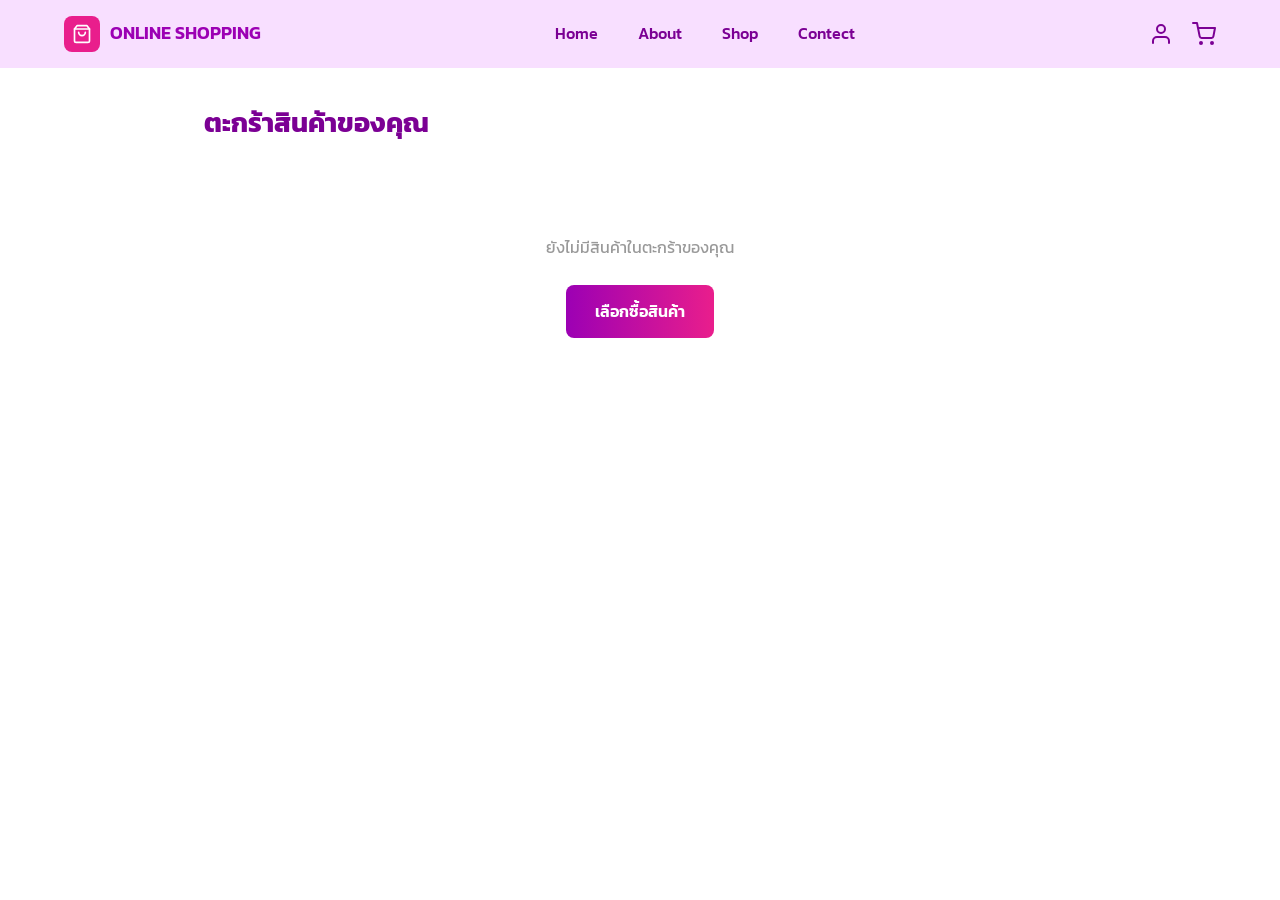
<file: cart.html>
<!DOCTYPE html>
<html lang="th">
<head>
<meta charset="UTF-8">
<meta name="viewport" content="width=device-width, initial-scale=1.0">
<title>ตะกร้าสินค้า - Online Shopping</title>
<link rel="preconnect" href="https://fonts.googleapis.com">
<link rel="preconnect" href="https://fonts.gstatic.com" crossorigin>
<link href="https://fonts.googleapis.com/css2?family=Kanit:wght@300;400;500;600;700;800&display=swap" rel="stylesheet">
<style>
  * { margin: 0; padding: 0; box-sizing: border-box; font-family: 'Kanit', sans-serif; }
  body { background: #fff; color: #333; line-height: 1.7; }
  .navbar { background: #f8dfff; padding: 1rem 5%; }
  .nav-container { max-width: 1200px; margin: 0 auto; display: flex; align-items: center; justify-content: space-between; flex-wrap: wrap; gap: 1rem; }
  .logo { display: flex; align-items: center; gap: 0.6rem; color: #9c00b4; font-weight: 600; font-size: 1.1rem; text-decoration: none; }
  .logo-icon { background: #e91e8c; padding: 8px; border-radius: 8px; display: flex; align-items: center; justify-content: center; }
  .logo-icon svg { width: 20px; height: 20px; color: #fff; }
  .nav-menu { display: flex; gap: 2.5rem; flex-wrap: wrap; }
  .nav-link { color: #7b0094; text-decoration: none; font-weight: 500; font-size: 1rem; }
  .nav-icons { display: flex; gap: 1.2rem; align-items: center; }
  .nav-icons a { color: #7b0094; display: flex; align-items: center; position: relative; }
  .nav-icons svg { width: 24px; height: 24px; }
  .cart-badge {
    position: absolute; top: -8px; right: -10px; background: #e91e8c; color: #fff;
    font-size: 0.65rem; font-weight: 600; border-radius: 999px; padding: 1px 5px;
    font-family: 'Kanit', sans-serif;
  }

  .cart-page { max-width: 1000px; margin: 2rem auto; padding: 0 5% 4rem; }
  .page-title { font-weight: 700; font-size: 1.7rem; color: #7b0094; margin-bottom: 1.5rem; }

  .cart-layout { display: grid; grid-template-columns: 1fr 340px; gap: 2rem; align-items: start; }

  .cart-items { display: flex; flex-direction: column; gap: 1rem; }
  .cart-item {
    display: grid; grid-template-columns: 70px 1fr auto auto; gap: 1rem; align-items: center;
    background: #fafafa; border-radius: 10px; padding: 1rem;
  }
  .item-icon {
    width: 70px; height: 70px; background: #f0f0f0; border-radius: 8px; display: flex; align-items: center;
    justify-content: center; font-size: 1.8rem;
  }
  .item-name { font-weight: 600; font-size: 0.98rem; color: #333; }
  .item-meta { font-size: 0.82rem; color: #888; margin-top: 0.15rem; }
  .item-price { font-size: 0.85rem; color: #9c00b4; margin-top: 0.3rem; font-weight: 600; }
  .item-qty { display: flex; align-items: center; border: 1px solid #ddd; border-radius: 6px; overflow: hidden; }
  .item-qty button { width: 30px; height: 30px; background: #f5f5f5; border: none; cursor: pointer; font-size: 1rem; color: #555; }
  .item-qty span { width: 34px; text-align: center; font-size: 0.9rem; }
  .item-remove {
    background: #fce8e6; color: #c5221f; border: none; width: 32px; height: 32px; border-radius: 6px;
    cursor: pointer; display: flex; align-items: center; justify-content: center;
  }
  .item-remove svg { width: 16px; height: 16px; }

  .cart-empty { text-align: center; padding: 4rem 1rem; }
  .cart-empty p { color: #999; margin-bottom: 1.5rem; }
  .cart-empty a {
    display: inline-block; background: linear-gradient(90deg, #9c00b4, #e91e8c); color: #fff; text-decoration: none;
    padding: 0.8rem 1.8rem; border-radius: 8px; font-weight: 600;
  }

  .summary-box { background: #fdf0ff; border-radius: 12px; padding: 1.6rem; position: sticky; top: 1.5rem; }
  .summary-box h3 { color: #7b0094; font-size: 1.1rem; margin-bottom: 1.2rem; font-weight: 700; }
  .summary-row { display: flex; justify-content: space-between; font-size: 0.92rem; color: #555; margin-bottom: 0.7rem; }
  .summary-row.total { font-weight: 700; font-size: 1.05rem; color: #333; border-top: 1px solid #e5c7ef; padding-top: 0.8rem; margin-top: 0.6rem; }
  .shipping-note { font-size: 0.78rem; color: #999; margin-top: -0.3rem; margin-bottom: 0.9rem; }
  .btn-checkout {
    width: 100%; padding: 0.9rem; background: linear-gradient(90deg, #7b0094, #9c00b4); color: #fff; border: none;
    border-radius: 8px; font-weight: 600; font-size: 1rem;
    cursor: pointer; margin-top: 0.6rem; transition: opacity 0.2s;
  }
  .btn-checkout:hover { opacity: 0.92; }
  .btn-checkout:disabled { opacity: 0.6; cursor: not-allowed; }
  .login-note { font-size: 0.8rem; color: #c5221f; margin-top: 0.8rem; text-align: center; }
  .login-note a { color: #7b0094; font-weight: 600; }

  .toast {
    position: fixed; bottom: 2rem; left: 50%; transform: translateX(-50%) translateY(100px);
    background: #333; color: #fff; padding: 0.8rem 1.5rem; border-radius: 8px; font-size: 0.9rem;
    z-index: 9999; opacity: 0; transition: all 0.3s ease; pointer-events: none;
  }
  .toast.show { transform: translateX(-50%) translateY(0); opacity: 1; }
  .toast.success { background: #059669; }
  .toast.error { background: #dc2626; }

  @media (max-width: 800px) {
    .cart-layout { grid-template-columns: 1fr; }
    .cart-item { grid-template-columns: 50px 1fr; grid-template-rows: auto auto; }
    .item-qty, .item-remove { grid-column: 2; }
    .item-icon { width: 50px; height: 50px; font-size: 1.4rem; }
  }

  /* ===== (Recommendation) ===== */
  .cart-rec-section { margin-top: 2.5rem; }
  .cart-rec-title {
    font-weight: 700; font-size: 1.25rem;
    color: #7b0094; margin-bottom: 1.1rem;
  }
  .cart-rec-grid { display: grid; grid-template-columns: repeat(4, 1fr); gap: 1.2rem; }
  .rec-card {
    background: #fdf0ff; border-radius: 10px; padding: 1rem; cursor: pointer;
    transition: transform 0.2s, box-shadow 0.2s;
  }
  .rec-card:hover { transform: translateY(-3px); box-shadow: 0 8px 20px rgba(156, 0, 180, 0.12); }
  .rec-card-img {
    aspect-ratio: 1; background: #f3e0fa; border-radius: 8px; display: flex; align-items: center;
    justify-content: center; overflow: hidden; margin-bottom: 0.6rem;
  }
  .rec-card-img img { width: 100%; height: 100%; object-fit: contain; padding: 0.5rem; }
  .rec-card-icon { font-size: 1.6rem; }
  .rec-card-name {
    font-weight: 600; font-size: 0.85rem; color: #333;
    margin-bottom: 0.25rem; overflow: hidden; text-overflow: ellipsis; white-space: nowrap;
  }
  .rec-card-price { font-weight: 700; font-size: 0.9rem; color: #9c00b4; }
  @media (max-width: 800px) {
    .cart-rec-grid { grid-template-columns: repeat(2, 1fr); }
  }
</style>
</head>
<body>

<!-- ===== Navbar ===== -->
<header class="navbar">
  <div class="nav-container">
    <a href="home.html" class="logo">
      <span class="logo-icon">
        <svg viewBox="0 0 24 24" fill="none" stroke="currentColor" stroke-width="2" stroke-linecap="round" stroke-linejoin="round">
          <path d="M6 2L3 6v14a2 2 0 0 0 2 2h14a2 2 0 0 0 2-2V6l-3-4z"/>
          <line x1="3" y1="6" x2="21" y2="6"/>
          <path d="M16 10a4 4 0 0 1-8 0"/>
        </svg>
      </span>
      <span>ONLINE SHOPPING</span>
    </a>
    <nav class="nav-menu">
      <a href="home.html" class="nav-link">Home</a>
      <a href="#" class="nav-link">About</a>
      <a href="home.html#products" class="nav-link">Shop</a>
      <a href="#" class="nav-link">Contect</a>
    </nav>
    <div class="nav-icons">
      <a href="login.html" aria-label="Account">
        <svg viewBox="0 0 24 24" fill="none" stroke="currentColor" stroke-width="2" stroke-linecap="round" stroke-linejoin="round">
          <path d="M20 21v-2a4 4 0 0 0-4-4H8a4 4 0 0 0-4 4v2"/><circle cx="12" cy="7" r="4"/>
        </svg>
      </a>
      <a href="cart.html" aria-label="Cart">
        <svg viewBox="0 0 24 24" fill="none" stroke="currentColor" stroke-width="2" stroke-linecap="round" stroke-linejoin="round">
          <circle cx="9" cy="21" r="1"/><circle cx="20" cy="21" r="1"/>
          <path d="M1 1h4l2.68 13.39a2 2 0 0 0 2 1.61h9.72a2 2 0 0 0 2-1.61L23 6H6"/>
        </svg>
        <span class="cart-badge" id="cartBadge">0</span>
      </a>
    </div>
  </div>
</header>

<!-- ===== Cart Page ===== -->
<main class="cart-page">
  <h1 class="page-title">ตะกร้าสินค้าของคุณ</h1>
  <div id="cartContent"></div>
  <section class="cart-rec-section" id="cartRecSection" style="display:none;">
    <h2 class="cart-rec-title">แนะนำเพิ่มเติมสำหรับคุณ</h2>
    <div class="cart-rec-grid" id="cartRecGrid"></div>
  </section>
</main>

<div class="toast" id="toast"></div>

<script src="recommend.js"></script>
<script>
  var API_BASE = 'https://1270dhw9-3000.asse.devtunnels.ms/api';
  var CART_KEY = 'cart';
  var CURRENT_USER_KEY = 'currentUser';
  var SHIPPING_THRESHOLD = 100;
  var SHIPPING_FEE = 5;

  function getCart() {
    try { return JSON.parse(localStorage.getItem(CART_KEY) || '[]'); } catch (e) { return []; }
  }
  function saveCart(cart) {
    localStorage.setItem(CART_KEY, JSON.stringify(cart));
    updateCartBadge();
  }
  function updateCartBadge() {
    var cart = getCart();
    var count = cart.reduce(function (sum, item) { return sum + item.qty; }, 0);
    var badge = document.getElementById('cartBadge');
    badge.textContent = count;
    badge.style.display = count > 0 ? 'block' : 'none';
  }
  function getCurrentUser() {
    try { return JSON.parse(localStorage.getItem(CURRENT_USER_KEY) || 'null'); } catch (e) { return null; }
  }

  var toastTimer;
  function showToast(msg, type) {
    var t = document.getElementById('toast');
    t.textContent = msg;
    t.className = 'toast show ' + (type || '');
    clearTimeout(toastTimer);
    toastTimer = setTimeout(function () { t.className = 'toast'; }, 2500);
  }

  function escapeHtml(str) {
    var div = document.createElement('div');
    div.textContent = str == null ? '' : String(str);
    return div.innerHTML;
  }

  function calcSubtotal(cart) {
    return cart.reduce(function (sum, item) { return sum + item.price * item.qty; }, 0);
  }
  function loadCartRecommendations(cart) {
    var section = document.getElementById('cartRecSection');
    var grid = document.getElementById('cartRecGrid');
    if (!cart.length) {
      section.style.display = 'none';
      return;
    }
    var ids = cart.map(function (item) { return item.id; });
    RCM.fetchRecommendations({ cartIds: ids, limit: 4 })
      .then(function (data) {
        if (!data.recommendations || data.recommendations.length === 0) {
          section.style.display = 'none';
          return;
        }
        grid.innerHTML = data.recommendations.map(RCM.recCardHtml).join('');
        section.style.display = 'block';
      })
      .catch(function () {
        section.style.display = 'none';
      });
  }

  function render() {
    var cart = getCart();
    var content = document.getElementById('cartContent');
    loadCartRecommendations(cart);

    if (cart.length === 0) {
      content.innerHTML =
        '<div class="cart-empty">' +
          '<p>ยังไม่มีสินค้าในตะกร้าของคุณ</p>' +
          '<a href="home.html">เลือกซื้อสินค้า</a>' +
        '</div>';
      updateCartBadge();
      return;
    }

    var subtotal = calcSubtotal(cart);
    var shipping = subtotal >= SHIPPING_THRESHOLD ? 0 : SHIPPING_FEE;
    var total = subtotal + shipping;
    var user = getCurrentUser();

    var itemsHtml = cart.map(function (item) {
      var metaParts = [];
      if (item.color) metaParts.push('สี: ' + escapeHtml(item.color));
      if (item.size) metaParts.push('ไซส์: ' + escapeHtml(item.size));
      return (
        '<div class="cart-item">' +
          '<div class="item-icon">🛍️</div>' +
          '<div>' +
            '<div class="item-name">' + escapeHtml(item.name) + '</div>' +
            (metaParts.length ? '<div class="item-meta">' + metaParts.join(' · ') + '</div>' : '') +
            '<div class="item-price">$' + item.price.toFixed(2) + ' / ชิ้น</div>' +
          '</div>' +
          '<div class="item-qty">' +
            '<button type="button" onclick="changeItemQty(\'' + item.key + '\', -1)">-</button>' +
            '<span>' + item.qty + '</span>' +
            '<button type="button" onclick="changeItemQty(\'' + item.key + '\', 1)">+</button>' +
          '</div>' +
          '<button type="button" class="item-remove" title="ลบ" onclick="removeItem(\'' + item.key + '\')">' +
            '<svg viewBox="0 0 24 24" fill="none" stroke="currentColor" stroke-width="2" stroke-linecap="round" stroke-linejoin="round"><polyline points="3 6 5 6 21 6"/><path d="M19 6l-1 14a2 2 0 0 1-2 2H8a2 2 0 0 1-2-2L5 6"/><path d="M10 11v6"/><path d="M14 11v6"/></svg>' +
          '</button>' +
        '</div>'
      );
    }).join('');

    var summaryHtml =
      '<div class="summary-box">' +
        '<h3>สรุปคำสั่งซื้อ</h3>' +
        '<div class="summary-row"><span>ยอดรวมสินค้า</span><span>$' + subtotal.toFixed(2) + '</span></div>' +
        '<div class="summary-row"><span>ค่าจัดส่ง</span><span>' + (shipping === 0 ? 'ฟรี' : '$' + shipping.toFixed(2)) + '</span></div>' +
        (shipping > 0 ? '<div class="shipping-note">ซื้อเพิ่มอีก $' + (SHIPPING_THRESHOLD - subtotal).toFixed(2) + ' รับส่งฟรี</div>' : '<div class="shipping-note">คุณได้รับสิทธิ์ส่งฟรีแล้ว 🎉</div>') +
        '<div class="summary-row total"><span>ยอดชำระทั้งหมด</span><span>$' + total.toFixed(2) + '</span></div>' +
        '<button type="button" class="btn-checkout" id="checkoutBtn" onclick="placeOrder()">ยืนยันสั่งซื้อ</button>' +
        (!user ? '<div class="login-note">กรุณา <a href="login.html">เข้าสู่ระบบ</a> ก่อนสั่งซื้อ</div>' : '') +
      '</div>';

    content.innerHTML =
      '<div class="cart-layout">' +
        '<div class="cart-items">' + itemsHtml + '</div>' +
        summaryHtml +
      '</div>';

    updateCartBadge();
  }

  function changeItemQty(key, delta) {
    var cart = getCart();
    var item = cart.find(function (i) { return i.key === key; });
    if (!item) return;
    item.qty = Math.max(1, item.qty + delta);
    saveCart(cart);
    render();
  }

  function removeItem(key) {
    var cart = getCart().filter(function (i) { return i.key !== key; });
    saveCart(cart);
    render();
    showToast('ลบสินค้าออกจากตะกร้าแล้ว', 'success');
  }

  function placeOrder() {
    var user = getCurrentUser();
    if (!user) {
      showToast('กรุณาเข้าสู่ระบบก่อนสั่งซื้อ', 'error');
      setTimeout(function () { window.location.href = 'login.html'; }, 1000);
      return;
    }

    var cart = getCart();
    if (cart.length === 0) return;

    var subtotal = calcSubtotal(cart);
    var shipping = subtotal >= SHIPPING_THRESHOLD ? 0 : SHIPPING_FEE;
    var total = subtotal + shipping;

    var btn = document.getElementById('checkoutBtn');
    btn.disabled = true;
    btn.textContent = 'กำลังสั่งซื้อ...';

    fetch(API_BASE + '/orders', {
      method: 'POST',
      headers: { 'Content-Type': 'application/json' },
      body: JSON.stringify({
        user: user.username,
        items: cart.map(function (item) {
          return { id: item.id, name: item.name, price: item.price, qty: item.qty, color: item.color, size: item.size };
        }),
        total: total
      })
    })
    .then(function (res) { return res.json().then(function (data) { return { ok: res.ok, data: data }; }); })
    .then(function (result) {
      if (!result.ok) {
        showToast(result.data.error || 'สั่งซื้อไม่สำเร็จ', 'error');
        btn.disabled = false;
        btn.textContent = 'ยืนยันสั่งซื้อ';
        return;
      }
      saveCart([]);
      showToast('✅ สั่งซื้อสำเร็จ! เลขที่ออเดอร์ ' + result.data.order.id, 'success');
      setTimeout(function () { window.location.href = 'home.html'; }, 1800);
    })
    .catch(function () {
      showToast('เชื่อมต่อ server ไม่ได้ ตรวจสอบว่ารัน backend อยู่', 'error');
      btn.disabled = false;
      btn.textContent = 'ยืนยันสั่งซื้อ';
    });
  }

  render();
</script>

</body>
</html>
</file>
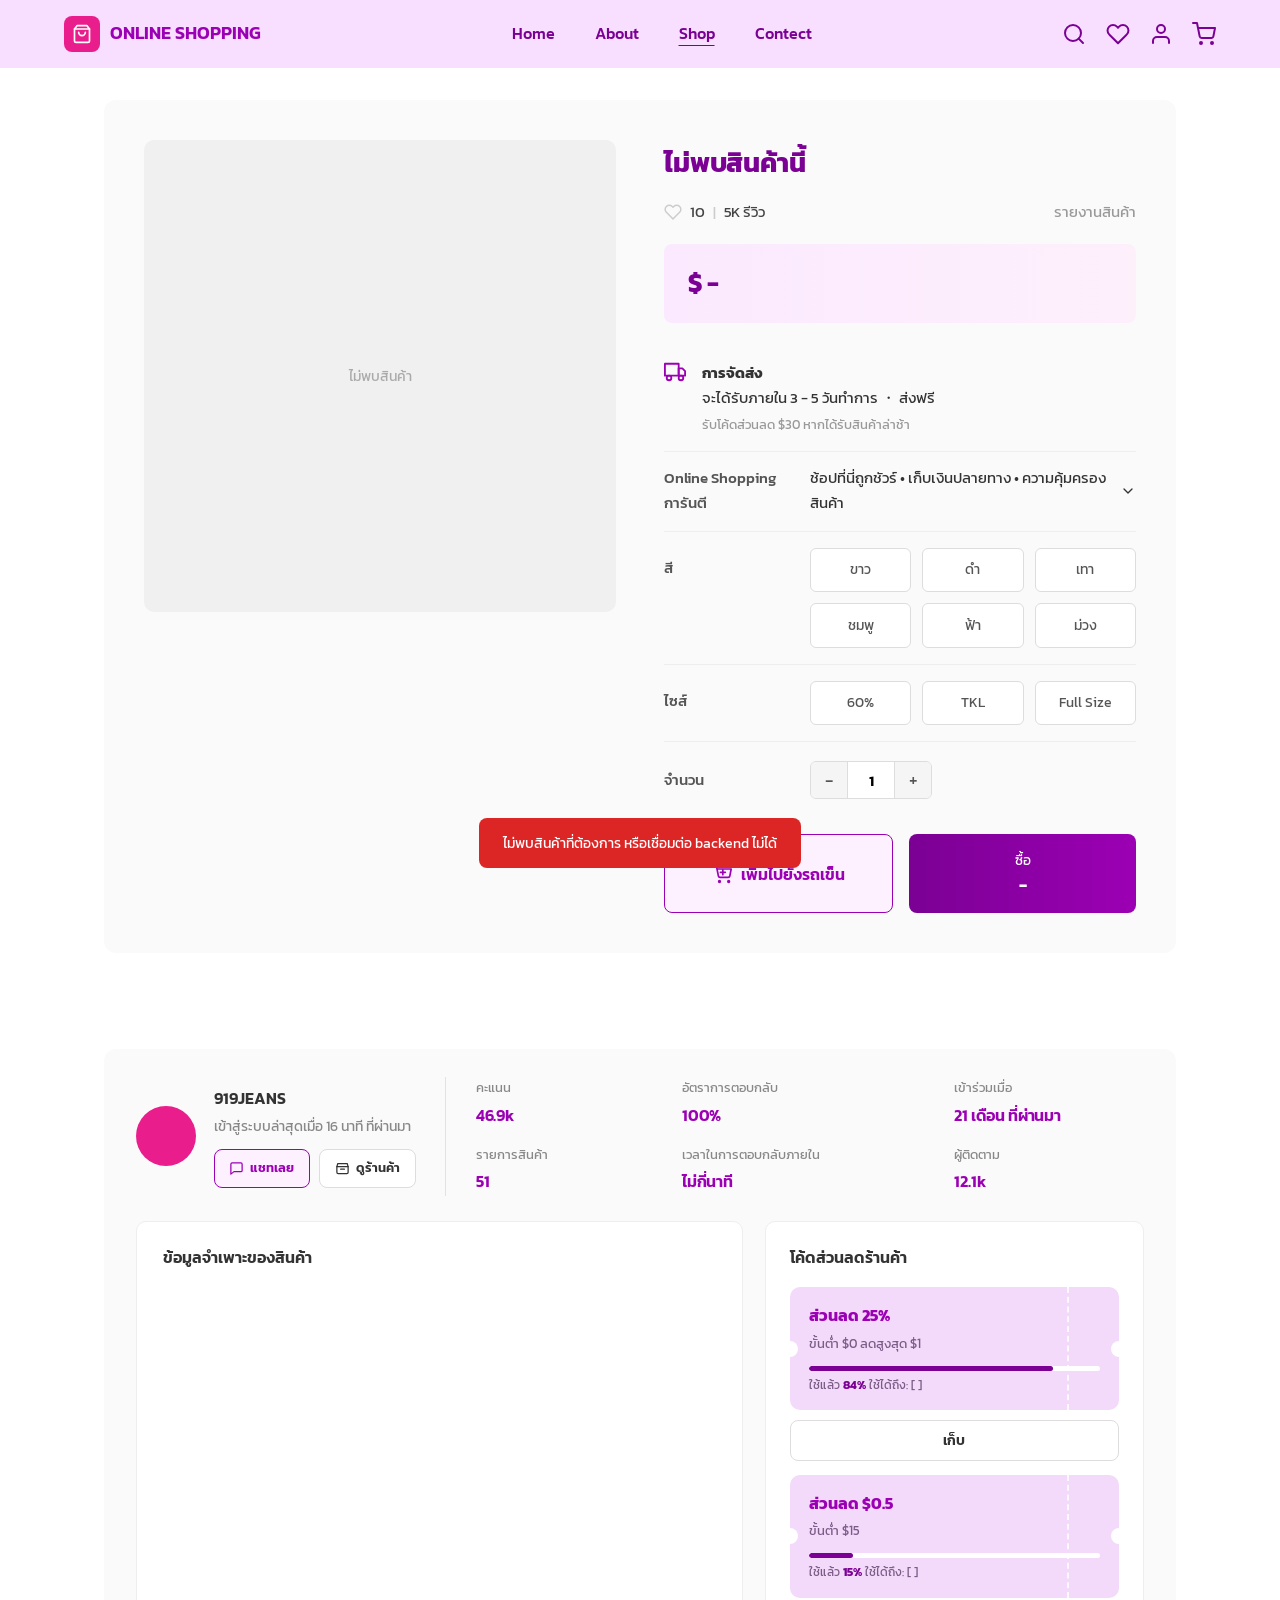
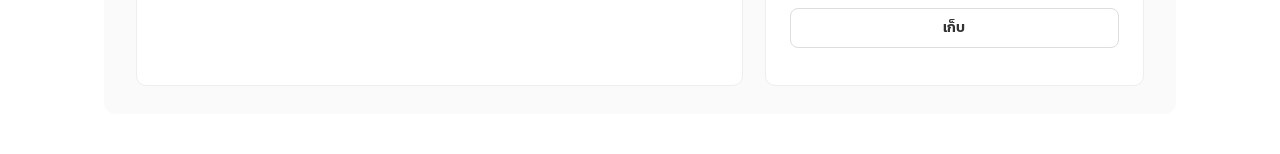
<file: product.html>
<!DOCTYPE html>
<html lang="th">
<head>
<meta charset="UTF-8">
<meta name="viewport" content="width=device-width, initial-scale=1.0">
<title>คีย์บอร์ด ตกแต่งโต๊ะคอมพิวเตอร์ - Online Shopping</title>
<link rel="preconnect" href="https://fonts.googleapis.com">
<link rel="preconnect" href="https://fonts.gstatic.com" crossorigin>
<link href="https://fonts.googleapis.com/css2?family=Kanit:wght@300;400;500;600;700;800&display=swap" rel="stylesheet">
<style>
  * { margin: 0; padding: 0; box-sizing: border-box; font-family: 'Kanit', sans-serif; }
  body { background: #fff; color: #333; line-height: 1.7; }

  .cart-badge,
  .product-meta .meta-left,
  .price-box,
  .quantity-control input,
  .buy-price,
  .rec-card-price {
    font-family: 'Kanit', sans-serif;
    font-variant-numeric: tabular-nums lining-nums;
    font-feature-settings: "tnum" 1, "lnum" 1;
    letter-spacing: -0.01em;
  }

  .price-box {
    font-weight: 800;
    letter-spacing: -0.01em;
  }

  .buy-price,
  .rec-card-price {
    font-weight: 700;
  }

  .quantity-control input,
  .cart-badge {
    font-weight: 600;
    letter-spacing: 0;
  }

  .navbar { background: #f8dfff; padding: 1rem 5%; }
  .nav-container { max-width: 1200px; margin: 0 auto; display: flex; align-items: center; justify-content: space-between; flex-wrap: wrap; gap: 1rem; }
  .logo { display: flex; align-items: center; gap: 0.6rem; color: #9c00b4; font-weight: 600; font-size: 1.1rem; text-decoration: none; }
  .logo-icon { background: #e91e8c; padding: 8px; border-radius: 8px; display: flex; align-items: center; justify-content: center; }
  .logo-icon svg { width: 20px; height: 20px; color: #fff; }
  .nav-menu { display: flex; gap: 2.5rem; flex-wrap: wrap; }
  .nav-link { color: #7b0094; text-decoration: none; font-weight: 500; font-size: 1rem; transition: color 0.2s; }
  .nav-link:hover { color: #e91e8c; }
  .nav-link.active { text-decoration: underline; text-underline-offset: 6px; }
  .nav-icons { display: flex; gap: 1.2rem; align-items: center; }
  .nav-icons a { color: #7b0094; display: flex; align-items: center; transition: color 0.2s; position: relative; }
  .nav-icons a:hover { color: #e91e8c; }
  .nav-icons svg { width: 24px; height: 24px; }
  .cart-badge {
    position: absolute; top: -8px; right: -10px; background: #e91e8c; color: #fff;
    font-size: 0.65rem; font-weight: 600; border-radius: 999px; padding: 1px 5px;
  }

  .product-page { max-width: 1200px; margin: 2rem auto; padding: 0 5% 4rem; }
  .product-container {
    display: grid;
    grid-template-columns: 1fr 1fr;
    gap: 3rem;
    background: #fafafa;
    border-radius: 12px;
    padding: 2.5rem;
  }

  .product-gallery {
    background: #f0f0f0;
    border-radius: 10px;
    aspect-ratio: 1;
    display: flex;
    align-items: center;
    justify-content: center;
    padding: 2.5rem;
    overflow: hidden;
  }
  .product-gallery img { width: 100%; height: 100%; object-fit: contain; display: block; }
  .product-gallery .placeholder { color: #aaa; font-size: 0.9rem; text-align: center; }

  .product-details { display: flex; flex-direction: column; }
  .product-title {
    font-family: 'Kanit', sans-serif;
    font-weight: 700;
    font-size: 1.7rem;
    color: #7b0094;
    letter-spacing: -0.005em;
    margin-bottom: 0.8rem;
  }
  .product-meta {
    display: flex;
    align-items: center;
    justify-content: space-between;
    font-size: 0.95rem;
    color: #444;
    margin-bottom: 1.2rem;
  }
  .product-meta .meta-left { display: flex; align-items: center; gap: 0.5rem; }
  .product-meta .divider { color: #ccc; }
  .product-meta .wish-btn {
    background: none; border: none; cursor: pointer; padding: 0;
    display: flex; align-items: center; transition: transform 0.15s;
  }
  .product-meta .wish-btn:active { transform: scale(0.92); }
  .product-meta .wish-btn svg { width: 18px; height: 18px; fill: none; stroke: #ccc; stroke-width: 2; transition: fill 0.15s, stroke 0.15s; }
  .product-meta .wish-btn.active svg { fill: #e53935; stroke: #e53935; }
  .product-meta .wish-btn.pulse svg { animation: wishPulse 0.3s ease; }
  @keyframes wishPulse { 0% { transform: scale(1); } 40% { transform: scale(1.3); } 100% { transform: scale(1); } }
  .product-meta .report-link { color: #999; text-decoration: none; }
  .product-meta .report-link:hover { text-decoration: underline; }

  .price-box {
    background: linear-gradient(90deg, #fbe9ff, #fdf0fb);
    border-radius: 8px;
    padding: 1.1rem 1.5rem;
    font-weight: 700;
    font-size: 1.6rem;
    color: #7b0094;
    margin-bottom: 1.5rem;
  }
  .product-desc {
    font-size: 0.92rem;
    color: #666;
    margin-bottom: 1.3rem;
    line-height: 1.8;
  }

  .info-row { display: flex; align-items: flex-start; gap: 1rem; padding: 0.9rem 0; border-bottom: 1px solid #eee; }
  .info-row .info-label { width: 130px; flex-shrink: 0; font-weight: 500; font-size: 0.92rem; color: #555; }
  .info-row .info-value { font-size: 0.92rem; color: #333; flex: 1; line-height: 1.7; }
  .shipping-icon { color: #9c00b4; flex-shrink: 0; }
  .shipping-icon svg { width: 22px; height: 22px; }
  .info-sub { color: #999; font-size: 0.82rem; margin-top: 0.2rem; }
  .guarantee-value { display: flex; align-items: center; justify-content: space-between; cursor: pointer; }
  .guarantee-value svg { width: 16px; height: 16px; flex-shrink: 0; }

  /* --- Options (color / size) --- */
  .option-group { padding: 1rem 0; border-bottom: 1px solid #eee; display: flex; gap: 1rem; }
  .option-label { width: 130px; flex-shrink: 0; font-weight: 500; font-size: 0.92rem; color: #555; padding-top: 0.5rem; }
  .swatch-grid { display: grid; grid-template-columns: repeat(3, 1fr); gap: 0.7rem; flex: 1; }
  .swatch {
    border: 1px solid #ddd;
    border-radius: 6px;
    padding: 0.6rem 0.5rem;
    text-align: center;
    font-size: 0.85rem;
    color: #555;
    cursor: pointer;
    background: #fff;
    transition: border-color 0.15s, color 0.15s, background 0.15s;
  }
  .swatch:hover { border-color: #ce93d8; }
  .swatch.selected { border-color: #9c00b4; color: #9c00b4; background: #fdf0ff; font-weight: 600; }

  .quantity-row { display: flex; align-items: center; gap: 1rem; padding: 1.2rem 0; }
  .quantity-label { width: 130px; flex-shrink: 0; font-weight: 500; font-size: 0.92rem; color: #555; }
  .quantity-control { display: flex; align-items: center; border: 1px solid #ddd; border-radius: 6px; overflow: hidden; }
  .quantity-control button {
    width: 36px; height: 36px; background: #f5f5f5; border: none; font-size: 1.1rem; cursor: pointer;
    color: #555; transition: background 0.15s;
  }
  .quantity-control button:hover { background: #eaeaea; }
  .quantity-control input {
    width: 48px; height: 36px; border: none; border-left: 1px solid #ddd; border-right: 1px solid #ddd;
    text-align: center; font-size: 0.95rem; outline: none;
  }

  .action-buttons { display: flex; gap: 1rem; margin-top: 1rem; }
  .btn-add-cart, .btn-buy-now {
    flex: 1; padding: 0.95rem 1.5rem; border-radius: 8px; font-size: 1rem; font-weight: 600;
    cursor: pointer; display: flex; align-items: center; justify-content: center; gap: 0.6rem;
    transition: opacity 0.2s, transform 0.1s;
  }
  .btn-add-cart svg { width: 20px; height: 20px; }
  .btn-add-cart {
    background: #fdf0ff; color: #9c00b4; border: 1.5px solid #9c00b4;
  }
  .btn-add-cart:hover { background: #fbe4ff; }
  .btn-buy-now {
    background: linear-gradient(90deg, #7b0094, #9c00b4); color: #fff; border: none; flex-direction: column; gap: 0.1rem;
  }
  .btn-buy-now:hover { opacity: 0.92; }
  .btn-buy-now:active, .btn-add-cart:active { transform: scale(0.98); }
  .btn-buy-now .buy-price { font-size: 1.15rem; }
  .btn-buy-now .buy-label { font-size: 0.85rem; font-weight: 400; }

  .toast {
    position: fixed; bottom: 2rem; left: 50%; transform: translateX(-50%) translateY(100px);
    background: #333; color: #fff; padding: 0.8rem 1.5rem; border-radius: 8px; font-size: 0.9rem;
    z-index: 9999; opacity: 0; transition: all 0.3s ease; pointer-events: none;
  }
  .toast.show { transform: translateX(-50%) translateY(0); opacity: 1; }
  .toast.success { background: #059669; }
  .toast.error { background: #dc2626; }

  .seller-section { max-width: 1200px; margin: 0 auto 2.5rem; padding: 0 5%; }
  .seller-panel {
    background: #fafafa;
    border-radius: 12px;
    padding: 1.75rem 2rem;
  }
  .seller-top {
    display: flex;
    align-items: center;
    flex-wrap: wrap;
    gap: 1.6rem;
  }
  .seller-id { display: flex; align-items: center; gap: 1.1rem; }
  .seller-avatar { width: 60px; height: 60px; border-radius: 50%; background: #e91e8c; flex-shrink: 0; }
  .seller-name { font-size: 1.02rem; font-weight: 600; color: #333; }
  .seller-seen { font-size: 0.85rem; color: #888; margin-top: 2px; }
  .seller-actions { display: flex; gap: 0.6rem; margin-top: 0.7rem; }
  .btn-chat, .btn-shop {
    display: flex; align-items: center; gap: 0.4rem;
    padding: 0.45rem 0.9rem; border-radius: 8px; font-size: 0.82rem; font-weight: 600;
    cursor: pointer; text-decoration: none; transition: background 0.15s;
  }
  .btn-chat svg, .btn-shop svg { width: 15px; height: 15px; }
  .btn-chat { background: #fdf0ff; color: #9c00b4; border: 1.5px solid #9c00b4; }
  .btn-chat:hover { background: #fbe4ff; }
  .btn-shop { background: #fff; color: #333; border: 1px solid #ddd; }
  .btn-shop:hover { background: #f5f5f5; }

  .seller-divider { width: 1px; align-self: stretch; background: #e2e2e2; margin: 0 4px; }

  .seller-stats {
    display: grid;
    grid-template-columns: repeat(3, auto);
    row-gap: 0.9rem;
    column-gap: 3.2rem;
    flex: 1;
  }
  .stat-item span { display: block; font-size: 0.82rem; color: #888; }
  .stat-item strong {
    display: block; font-size: 0.98rem; font-weight: 600; color: #9c00b4; margin-top: 3px;
    font-variant-numeric: tabular-nums lining-nums; letter-spacing: -0.01em;
  }

  .seller-content-grid {
    display: grid;
    grid-template-columns: 1.6fr 1fr;
    gap: 1.4rem;
    margin-top: 1.6rem;
  }
  .spec-box {
    background: #fff;
    border: 1px solid #eee;
    border-radius: 10px;
    padding: 1.4rem 1.6rem;
    min-height: 240px;
  }
  .spec-box h4 { font-size: 0.98rem; font-weight: 600; color: #333; }
  .coupon-box {
    background: #fff;
    border: 1px solid #eee;
    border-radius: 10px;
    padding: 1.4rem 1.5rem;
  }
  .coupon-box h4 { font-size: 0.98rem; font-weight: 600; color: #333; margin-bottom: 1rem; }
  .coupon-card {
    position: relative;
    background: #f3d9fa;
    border-radius: 10px;
    padding: 0.95rem 1.2rem;
    margin-bottom: 0.6rem;
    overflow: hidden;
  }
  .coupon-card::before, .coupon-card::after {
    content: ""; position: absolute; width: 16px; height: 16px;
    background: #fff; border-radius: 50%; top: 50%; transform: translateY(-50%);
  }
  .coupon-card::before { left: -8px; }
  .coupon-card::after { right: -8px; }
  .coupon-dashed { position: absolute; right: 50px; top: 0; bottom: 0; width: 0; border-left: 2px dashed #fff; opacity: .8; }
  .coupon-title { font-weight: 700; color: #9c00b4; font-size: 1rem; }
  .coupon-sub { font-size: 0.8rem; color: #7b5c86; margin-top: 3px; }
  .coupon-progress { height: 5px; border-radius: 4px; background: #fff; margin-top: 0.7rem; overflow: hidden; }
  .coupon-progress span { display: block; height: 100%; background: #7b0094; border-radius: 4px; }
  .coupon-usage { font-size: 0.72rem; color: #7b5c86; margin-top: 5px; }
  .coupon-usage b { color: #7b0094; font-weight: 700; }
  .coupon-collect {
    width: 100%; padding: 0.55rem; border-radius: 8px; border: 1px solid #ddd;
    background: #fff; font-weight: 600; font-size: 0.88rem; color: #333; margin-bottom: 0.9rem; cursor: pointer;
  }
  .coupon-collect:hover { background: #f9f0fc; border-color: #ce93d8; color: #9c00b4; }

  @media (max-width: 900px) {
    .seller-stats { grid-template-columns: repeat(2, auto); }
    .seller-divider { display: none; }
    .seller-content-grid { grid-template-columns: 1fr; }
  }

  @media (max-width: 900px) {
    .product-container { grid-template-columns: 1fr; padding: 1.5rem; }
    .info-row, .option-group, .quantity-row { flex-direction: column; gap: 0.5rem; }
    .info-row .info-label, .option-label, .quantity-label { width: auto; }
    .swatch-grid { grid-template-columns: repeat(3, 1fr); }
    .action-buttons { flex-direction: column; }
    .nav-menu { gap: 1rem; }
  }
  .related-section { max-width: 1200px; margin: 0 auto; padding: 0 5% 4rem; }
  .related-title {
    font-family: 'Kanit', sans-serif;
    font-weight: 700; font-size: 1.4rem; color: #7b0094; margin-bottom: 1.2rem;
  }
  .related-grid, .rec-card-grid { display: grid; grid-template-columns: repeat(4, 1fr); gap: 1.5rem; }
  .rec-card {
    background: #fafafa; border-radius: 10px; padding: 1rem; cursor: pointer;
    transition: transform 0.2s, box-shadow 0.2s;
  }
  .rec-card:hover { transform: translateY(-3px); box-shadow: 0 8px 20px rgba(156, 0, 180, 0.12); }
  .rec-card-img {
    aspect-ratio: 1; background: #eee; border-radius: 8px; display: flex; align-items: center;
    justify-content: center; overflow: hidden; margin-bottom: 0.7rem;
  }
  .rec-card-img img { width: 100%; height: 100%; object-fit: contain; padding: 0.6rem; }
  .rec-card-icon { font-size: 1.8rem; }
  .rec-card-name {
    font-weight: 500; font-size: 0.9rem; color: #333;
    margin-bottom: 0.3rem; overflow: hidden; text-overflow: ellipsis; white-space: nowrap;
  }
  .rec-card-price { font-weight: 700; font-size: 0.95rem; color: #9c00b4; }
  @media (max-width: 900px) {
    .related-grid, .rec-card-grid { grid-template-columns: repeat(2, 1fr); }
  }
</style>
</head>
<body>

<header class="navbar">
  <div class="nav-container">
    <a href="home.html" class="logo">
      <span class="logo-icon">
        <svg viewBox="0 0 24 24" fill="none" stroke="currentColor" stroke-width="2" stroke-linecap="round" stroke-linejoin="round">
          <path d="M6 2L3 6v14a2 2 0 0 0 2 2h14a2 2 0 0 0 2-2V6l-3-4z"/>
          <line x1="3" y1="6" x2="21" y2="6"/>
          <path d="M16 10a4 4 0 0 1-8 0"/>
        </svg>
      </span>
      <span>ONLINE SHOPPING</span>
    </a>
    <nav class="nav-menu">
      <a href="home.html" class="nav-link">Home</a>
      <a href="#" class="nav-link">About</a>
      <a href="home.html#products" class="nav-link active">Shop</a>
      <a href="#" class="nav-link">Contect</a>
    </nav>
    <div class="nav-icons">
      <a href="#" aria-label="Search">
        <svg viewBox="0 0 24 24" fill="none" stroke="currentColor" stroke-width="2" stroke-linecap="round" stroke-linejoin="round">
          <circle cx="11" cy="11" r="8"/><line x1="21" y1="21" x2="16.65" y2="16.65"/>
        </svg>
      </a>
      <a href="home.html" aria-label="Wishlist">
        <svg viewBox="0 0 24 24" fill="none" stroke="currentColor" stroke-width="2" stroke-linecap="round" stroke-linejoin="round">
          <path d="M20.84 4.61a5.5 5.5 0 0 0-7.78 0L12 5.67l-1.06-1.06a5.5 5.5 0 0 0-7.78 7.78l1.06 1.06L12 21.23l7.78-7.78 1.06-1.06a5.5 5.5 0 0 0 0-7.78z"/>
        </svg>
        <span class="cart-badge" id="wishBadge" style="display:none;">0</span>
      </a>
      <a href="login.html" aria-label="Account">
        <svg viewBox="0 0 24 24" fill="none" stroke="currentColor" stroke-width="2" stroke-linecap="round" stroke-linejoin="round">
          <path d="M20 21v-2a4 4 0 0 0-4-4H8a4 4 0 0 0-4 4v2"/><circle cx="12" cy="7" r="4"/>
        </svg>
      </a>
      <a href="cart.html" aria-label="Cart">
        <svg viewBox="0 0 24 24" fill="none" stroke="currentColor" stroke-width="2" stroke-linecap="round" stroke-linejoin="round">
          <circle cx="9" cy="21" r="1"/><circle cx="20" cy="21" r="1"/>
          <path d="M1 1h4l2.68 13.39a2 2 0 0 0 2 1.61h9.72a2 2 0 0 0 2-1.61L23 6H6"/>
        </svg>
        <span class="cart-badge" id="cartBadge">0</span>
      </a>
    </div>
  </div>
</header>

<main class="product-page">
  <div class="product-container">

    <div class="product-gallery" id="productGallery">
      <div class="placeholder">กำลังโหลด...</div>
    </div>

    <div class="product-details">
      <h1 class="product-title" id="productTitle">กำลังโหลดข้อมูลสินค้า...</h1>

      <div class="product-meta">
        <div class="meta-left">
          <button type="button" class="wish-btn" id="metaWishBtn" aria-label="เพิ่มในรายการโปรด" onclick="toggleProductWish()">
            <svg viewBox="0 0 24 24" stroke="currentColor" stroke-width="2" stroke-linecap="round" stroke-linejoin="round"><path d="M20.84 4.61a5.5 5.5 0 0 0-7.78 0L12 5.67l-1.06-1.06a5.5 5.5 0 0 0-7.78 7.78l1.06 1.06L12 21.23l7.78-7.78 1.06-1.06a5.5 5.5 0 0 0 0-7.78z"/></svg>
          </button>
          <span id="likesCount">10k</span>
          <span class="divider">|</span>
          <span>5K รีวิว</span>
        </div>
        <a href="#" class="report-link">รายงานสินค้า</a>
      </div>

      <div class="price-box">$ <span id="priceRange">-</span></div>

      <p class="product-desc" id="productDesc" style="display:none;"></p>

      <div class="info-row">
        <span class="shipping-icon">
          <svg viewBox="0 0 24 24" fill="none" stroke="currentColor" stroke-width="2" stroke-linecap="round" stroke-linejoin="round">
            <rect x="1" y="3" width="15" height="13"/><polygon points="16 8 20 8 23 11 23 16 16 16 16 8"/>
            <circle cx="5.5" cy="18.5" r="2.5"/><circle cx="18.5" cy="18.5" r="2.5"/>
          </svg>
        </span>
        <div class="info-value">
          <div><strong>การจัดส่ง</strong></div>
          จะได้รับภายใน 3 - 5 วันทำการ ・ ส่งฟรี
          <div class="info-sub">รับโค้ดส่วนลด $30 หากได้รับสินค้าล่าช้า</div>
        </div>
      </div>

      <div class="info-row">
        <span class="info-label">Online Shopping<br>การันตี</span>
        <div class="info-value guarantee-value">
          <span>ช้อปที่นี่ถูกชัวร์ • เก็บเงินปลายทาง • ความคุ้มครองสินค้า</span>
          <svg viewBox="0 0 24 24" fill="none" stroke="currentColor" stroke-width="2" stroke-linecap="round" stroke-linejoin="round"><polyline points="6 9 12 15 18 9"/></svg>
        </div>
      </div>

      <div class="option-group">
        <span class="option-label">สี</span>
        <div class="swatch-grid" id="colorGrid">
          <div class="swatch" data-value="ขาว">ขาว</div>
          <div class="swatch" data-value="ดำ">ดำ</div>
          <div class="swatch" data-value="เทา">เทา</div>
          <div class="swatch" data-value="ชมพู">ชมพู</div>
          <div class="swatch" data-value="ฟ้า">ฟ้า</div>
          <div class="swatch" data-value="ม่วง">ม่วง</div>
        </div>
      </div>
      <div class="option-group">
        <span class="option-label">ไซส์</span>
        <div class="swatch-grid" id="sizeGrid">
          <div class="swatch" data-value="60%">60%</div>
          <div class="swatch" data-value="TKL">TKL</div>
          <div class="swatch" data-value="Full">Full Size</div>
        </div>
      </div>

      <div class="quantity-row">
        <span class="quantity-label">จำนวน</span>
        <div class="quantity-control">
          <button type="button" onclick="changeQty(-1)" aria-label="ลดจำนวน">-</button>
          <input type="text" id="qtyInput" value="1" readonly>
          <button type="button" onclick="changeQty(1)" aria-label="เพิ่มจำนวน">+</button>
        </div>
      </div>

      <!-- เก็บActions ของผู้ใช้ -->
      <div class="action-buttons">
        <button type="button" class="btn-add-cart" onclick="addToCart()">
          <svg viewBox="0 0 24 24" fill="none" stroke="currentColor" stroke-width="2" stroke-linecap="round" stroke-linejoin="round">
            <circle cx="9" cy="21" r="1"/><circle cx="20" cy="21" r="1"/>
            <path d="M1 1h4l2.68 13.39a2 2 0 0 0 2 1.61h9.72a2 2 0 0 0 2-1.61L23 6H6"/>
            <line x1="16" y1="10" x2="10" y2="10"/><line x1="13" y1="7" x2="13" y2="13"/>
          </svg>
          เพิ่มไปยังรถเข็น
        </button>
        <button type="button" class="btn-buy-now" onclick="buyNow()">
          <span class="buy-label">ซื้อ</span>
          <span class="buy-price" id="buyPrice">-</span>
        </button>
      </div>
    </div>
  </div>
</main>

<section class="seller-section">
  <div class="seller-panel">
    <div class="seller-top">
      <div class="seller-id">
        <div class="seller-avatar"></div>
        <div>
          <div class="seller-name">919JEANS</div>
          <div class="seller-seen">เข้าสู่ระบบล่าสุดเมื่อ 16 นาที ที่ผ่านมา</div>
          <div class="seller-actions">
            <a href="#" class="btn-chat">
              <svg viewBox="0 0 24 24" fill="none" stroke="currentColor" stroke-width="2" stroke-linecap="round" stroke-linejoin="round"><path d="M21 15a2 2 0 0 1-2 2H8l-5 4V5a2 2 0 0 1 2-2h14a2 2 0 0 1 2 2Z"/></svg>
              แชทเลย
            </a>
            <a href="#" class="btn-shop">
              <svg viewBox="0 0 24 24" fill="none" stroke="currentColor" stroke-width="2" stroke-linecap="round" stroke-linejoin="round"><path d="M3 9l1.5-5h15L21 9"/><path d="M3 9h18v9a2 2 0 0 1-2 2H5a2 2 0 0 1-2-2Z"/><path d="M9 13h6"/></svg>
              ดูร้านค้า
            </a>
          </div>
        </div>
      </div>

      <div class="seller-divider"></div>

      <div class="seller-stats">
        <div class="stat-item"><span>คะแนน</span><strong>46.9k</strong></div>
        <div class="stat-item"><span>อัตราการตอบกลับ</span><strong>100%</strong></div>
        <div class="stat-item"><span>เข้าร่วมเมื่อ</span><strong>21 เดือน ที่ผ่านมา</strong></div>
        <div class="stat-item"><span>รายการสินค้า</span><strong>51</strong></div>
        <div class="stat-item"><span>เวลาในการตอบกลับภายใน</span><strong>ไม่กี่นาที</strong></div>
        <div class="stat-item"><span>ผู้ติดตาม</span><strong>12.1k</strong></div>
      </div>
    </div>

    <div class="seller-content-grid">
      <div class="spec-box">
        <h4>ข้อมูลจำเพาะของสินค้า</h4>
      </div>

      <div class="coupon-box">
        <h4>โค้ดส่วนลดร้านค้า</h4>

        <div class="coupon-card">
          <div class="coupon-dashed"></div>
          <div class="coupon-title">ส่วนลด 25%</div>
          <div class="coupon-sub">ขั้นต่ำ $0 ลดสูงสุด $1</div>
          <div class="coupon-progress"><span style="width:84%;"></span></div>
          <div class="coupon-usage">ใช้แล้ว <b>84%</b> ใช้ได้ถึง: [ ]</div>
        </div>
        <button type="button" class="coupon-collect">เก็บ</button>

        <div class="coupon-card">
          <div class="coupon-dashed"></div>
          <div class="coupon-title">ส่วนลด $0.5</div>
          <div class="coupon-sub">ขั้นต่ำ $15</div>
          <div class="coupon-progress"><span style="width:15%;"></span></div>
          <div class="coupon-usage">ใช้แล้ว <b>15%</b> ใช้ได้ถึง: [ ]</div>
        </div>
        <button type="button" class="coupon-collect">เก็บ</button>
      </div>
    </div>
  </div>
</section>

<!-- ===== สินค้าที่เกี่ยวข้อง (Recommendation) ===== -->
<section class="related-section" id="relatedSection" style="display:none;">
  <h2 class="related-title">สินค้าที่เกี่ยวข้อง</h2>
  <div class="related-grid" id="relatedGrid"></div>
</section>

<div class="toast" id="toast"></div>

<script src="recommend.js"></script>
<script>
var API_BASE = 'https://1270dhw9-3000.asse.devtunnels.ms/api';
  var CART_KEY = 'cart';
  var params = new URLSearchParams(window.location.search);
  var PRODUCT_ID = params.get('id') || '';
  var PRODUCT_NAME = '';
  var PRODUCT_CATEGORY = '';
  var BASE_PRICE = 0;
  var productLoaded = false;
  var qty = 1;
  var selectedColor = null;
  var selectedSize = null;
  var WISH_KEY = 'wishlist';
  var productLikes = null;

  function escapeHtml(str) {
    var div = document.createElement('div');
    div.textContent = str == null ? '' : String(str);
    return div.innerHTML;
  }

  function getCart() {
    try { return JSON.parse(localStorage.getItem(CART_KEY) || '[]'); } catch (e) { return []; }
  }
  function saveCart(cart) {
    localStorage.setItem(CART_KEY, JSON.stringify(cart));
  }
  function updateCartBadge() {
    var cart = getCart();
    var count = cart.reduce(function (sum, item) { return sum + item.qty; }, 0);
    var badge = document.getElementById('cartBadge');
    badge.textContent = count;
    badge.style.display = count > 0 ? 'block' : 'none';
  }

  // ===== รายการโปรด (Wishlist) - ใช้ localStorage key เดียวกับ home.html =====
  function getWishlist() {
    try { return JSON.parse(localStorage.getItem(WISH_KEY) || '[]'); } catch (e) { return []; }
  }
  function saveWishlist(list) {
    localStorage.setItem(WISH_KEY, JSON.stringify(list));
  }
  function isWished(id) {
    return getWishlist().indexOf(String(id)) !== -1;
  }
  function updateWishBadge() {
    var badge = document.getElementById('wishBadge');
    if (!badge) return;
    var count = getWishlist().length;
    badge.textContent = count;
    badge.style.display = count > 0 ? 'block' : 'none';
  }
  function formatCount(n) {
    n = Number(n);
    if (isNaN(n)) return null;
    if (n >= 1000) return (n / 1000).toFixed(n % 1000 === 0 ? 0 : 1) + 'K';
    return String(n);
  }
  function pseudoLikes(id) {
    var str = String(id || '');
    var hash = 0;
    for (var i = 0; i < str.length; i++) {
      hash = (hash * 31 + str.charCodeAt(i)) >>> 0;
    }
    return 10 + (hash % 291);
  }
  function renderMetaWishState() {
    var btn = document.getElementById('metaWishBtn');
    if (btn) btn.classList.toggle('active', isWished(PRODUCT_ID));
    var countEl = document.getElementById('likesCount');
    if (countEl) {
      var base = productLikes != null ? productLikes : pseudoLikes(PRODUCT_ID);
      countEl.textContent = formatCount(base + (isWished(PRODUCT_ID) ? 1 : 0)) || base;
    }
  }
  function toggleProductWish() {
    if (!PRODUCT_ID) return;
    var list = getWishlist();
    var idx = list.indexOf(String(PRODUCT_ID));
    var btn = document.getElementById('metaWishBtn');
    if (idx === -1) {
      list.push(String(PRODUCT_ID));
      if (btn) { btn.classList.remove('pulse'); void btn.offsetWidth; btn.classList.add('pulse'); }
    } else {
      list.splice(idx, 1);
    }
    saveWishlist(list);
    updateWishBadge();
    renderMetaWishState();
  }
  window.addEventListener('storage', function (e) {
    if (e.key === WISH_KEY) { updateWishBadge(); renderMetaWishState(); }
  });

  function updateBuyPrice() {
    document.getElementById('buyPrice').textContent = '$' + (BASE_PRICE * qty).toFixed(2);
  }

  function changeQty(delta) {
    qty = Math.max(1, qty + delta);
    document.getElementById('qtyInput').value = qty;
    updateBuyPrice();
  }

  function setupSwatches(gridId, onSelect) {
    var grid = document.getElementById(gridId);
    grid.querySelectorAll('.swatch').forEach(function (el) {
      el.addEventListener('click', function () {
        grid.querySelectorAll('.swatch').forEach(function (s) { s.classList.remove('selected'); });
        el.classList.add('selected');
        onSelect(el.getAttribute('data-value'));
      });
    });
  }

  setupSwatches('colorGrid', function (v) { selectedColor = v; });
  setupSwatches('sizeGrid', function (v) { selectedSize = v; });

  var toastTimer;
  function showToast(msg, type) {
    var t = document.getElementById('toast');
    t.textContent = msg;
    t.className = 'toast show ' + (type || '');
    clearTimeout(toastTimer);
    toastTimer = setTimeout(function () { t.className = 'toast'; }, 2500);
  }

  function validateOptions() {
    if (!productLoaded) { showToast('กำลังโหลดข้อมูลสินค้า กรุณารอสักครู่', 'error'); return false; }
    if (!selectedColor) { showToast('กรุณาเลือกสี', 'error'); return false; }
    if (!selectedSize) { showToast('กรุณาเลือกไซส์', 'error'); return false; }
    return true;
  }
  function addItemToCart() {
    var cart = getCart();
    var itemKey = PRODUCT_ID + '|' + selectedColor + '|' + selectedSize;
    var existing = cart.find(function (item) { return item.key === itemKey; });
    if (existing) {
      existing.qty += qty;
    } else {
      cart.push({
        key: itemKey,
        id: PRODUCT_ID,
        name: PRODUCT_NAME,
        price: BASE_PRICE,
        color: selectedColor,
        size: selectedSize,
        qty: qty
      });
    }
    saveCart(cart);
    updateCartBadge();
    RCM.trackEvent(PRODUCT_ID, PRODUCT_CATEGORY, 'cart');
  }

  function addToCart() {
    if (!validateOptions()) return;
    addItemToCart();
    showToast('เพิ่ม "' + selectedColor + ' / ' + selectedSize + '" x' + qty + ' ลงตะกร้าแล้ว', 'success');
  }

  function buyNow() {
    if (!validateOptions()) return;
    addItemToCart();
    showToast('กำลังไปหน้าตะกร้า...', 'success');
    setTimeout(function () { window.location.href = 'cart.html'; }, 500);
  }

  function renderGalleryImage(product) {
    var gallery = document.getElementById('productGallery');
    if (product.image) {
      gallery.innerHTML = '<img src="' + escapeHtml(product.image) + '" alt="' + escapeHtml(product.name) + '" ' +
        'onerror="this.parentElement.innerHTML=\'<div class=&quot;placeholder&quot; style=&quot;font-size:3rem;&quot;>' +
        escapeHtml(product.icon || '📦') + '</div>\'">';
    } else {
      gallery.innerHTML = '<div class="placeholder" style="font-size:3rem;">' + escapeHtml(product.icon || '📦') + '</div>';
    }
  }

  function showProductNotFound() {
    document.getElementById('productTitle').textContent = 'ไม่พบสินค้านี้';
    document.getElementById('priceRange').textContent = '-';
    document.getElementById('productGallery').innerHTML = '<div class="placeholder">ไม่พบสินค้า</div>';
    showToast('ไม่พบสินค้าที่ต้องการ หรือเชื่อมต่อ backend ไม่ได้', 'error');
  }

  function loadProduct() {
    if (!PRODUCT_ID) { showProductNotFound(); return; }
    fetch(API_BASE + '/products/all')
      .then(function (res) {
        if (!res.ok) throw new Error('load failed');
        return res.json();
      })
      .then(function (products) {
        var product = products.find(function (p) { return p.id === PRODUCT_ID; });
        if (!product) { showProductNotFound(); return; }

        PRODUCT_NAME = product.name;
        PRODUCT_CATEGORY = product.category || '';
        BASE_PRICE = Number(product.price) || 0;
        productLikes = product.likes != null ? Number(product.likes) : null;
        productLoaded = true;
        renderMetaWishState();

        document.getElementById('productTitle').textContent = product.name;
        document.getElementById('priceRange').textContent = BASE_PRICE.toFixed(2);
        renderGalleryImage(product);

        var descEl = document.getElementById('productDesc');
        if (product.desc) {
          descEl.textContent = product.desc;
          descEl.style.display = 'block';
        }

        updateBuyPrice();
        RCM.trackEvent(PRODUCT_ID, PRODUCT_CATEGORY, 'view');
        loadRelatedProducts();
      })
      .catch(function () {
        showProductNotFound();
      });
  }

  function loadRelatedProducts() {
    RCM.fetchRecommendations({ productId: PRODUCT_ID, limit: 4 })
      .then(function (data) {
        var section = document.getElementById('relatedSection');
        var grid = document.getElementById('relatedGrid');
        if (!data.recommendations || data.recommendations.length === 0) {
          section.style.display = 'none';
          return;
        }
        grid.innerHTML = data.recommendations.map(RCM.recCardHtml).join('');
        section.style.display = 'block';
      })
      .catch(function () {
        document.getElementById('relatedSection').style.display = 'none';
      });
  }

  updateCartBadge();
  updateWishBadge();
  renderMetaWishState();
  loadProduct();
</script>

</body>
</html>
</file>
